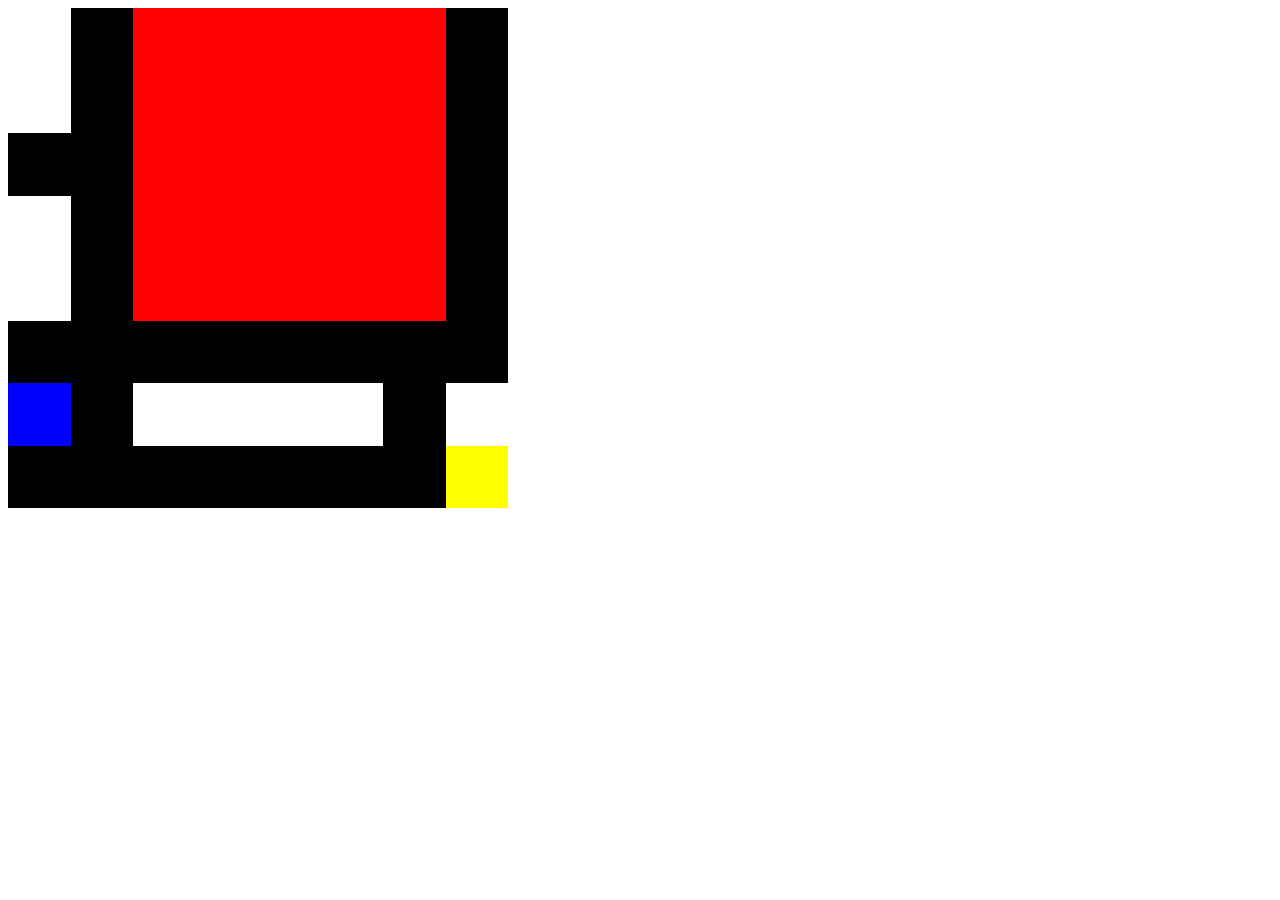
<file: abstractgrids.html>
<html lang="en">
  <head>
    <title>Piet Mondrian Real</title>
      <link rel="stylesheet" href ="painting.css">
    <meta charset="utf-8">
    <meta http-equiv="X-UA-Compatible" content="IE=edge">
    <meta name="viewport" content="width=device-width, initial-scale=1">
  </head>  
  <body>
    <div id="frame"> 
<div class = "white" id ="w1"></div>
<div class = "red" id="r1"></div>
<div class = "white" id ="w2"> </div>
<div class = "blue" id ="b1"> </div>
<div class = "white" id ="w3"> </div>
<div class = "white" id ="w4"> </div>
<div class ="yellow" id ="y1"> </div>
</div>
  </body>
</html>
</file>
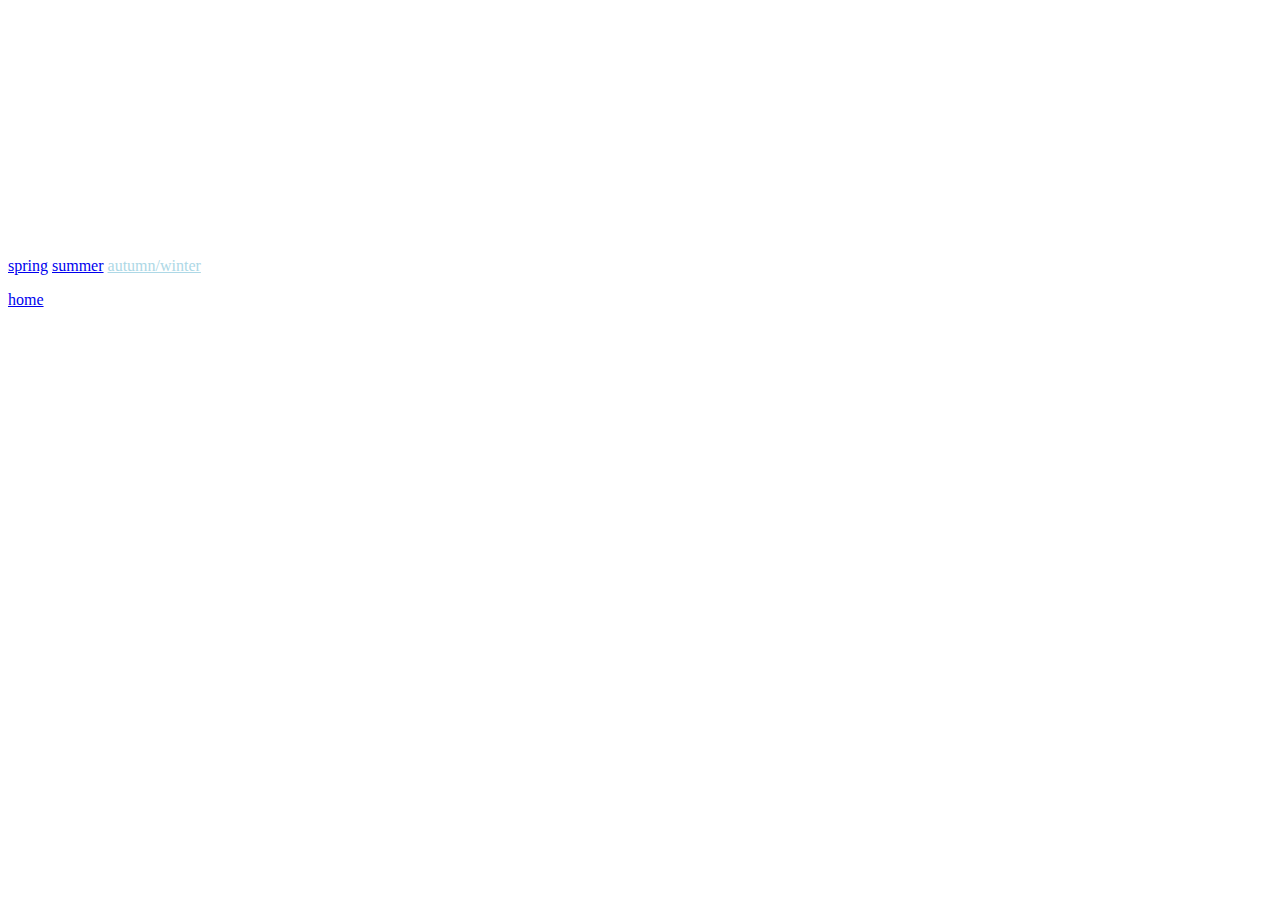
<file: autumnwinter.html>
<html lang="en">
  <head>
    <title>AUTUMN/WINTER</title>
      <link rel="stylesheet" href ="collage.css">
    <meta charset="utf-8">
    <meta http-equiv="X-UA-Compatible" content="IE=edge">
    <meta name="viewport" content="width=device-width, initial-scale=1">
  </head>  
  <body>
    <center><div class="frame" id ="fwframe"> 
<div  id ="fwwindow" > </div>
<div  id="fwpic1"></div>
<div id ="fwpic2"> </div>
<div  id ="fwpic3"> </div>
<div id ="fwpic4"> </div>
<div id="fwpic5"> </div>
<div  id ="fwpic6"> </div>
<div id ="fwpic7"> </div>
<div id="fwpic8"> </div>
<div id ="fwpic9"> </div>
<div id ="fwtext"> 
    <h1 style="color:white;"> Autumn/Winter* </h1>
</div>
<div id="fwtext2"> 
    <p style="color:white;"> on zack's roof again haha. this was right after he moved there.  with my old roommates and his roommates watching the snow fall and listening to dean blunt.   </p>
</div>
<div id ="fwtext3"> 
    <p style="color:white;"> winter is cold but my determination is colder. </p>
</div>
</div>
 </center>
<div class="navgrid"> 
    <p id="navtext">
         <a href="spring.html"> spring</a> 
         <a href="summer.html"> summer</a> 
         <a href="autumnwinter.html"  style="color:lightblue;"> autumn/winter</a>
           </p>
        <p id="home"> <a  href="index.html"> home</a> </p>
   
</div>
  </body>
</html>
</file>
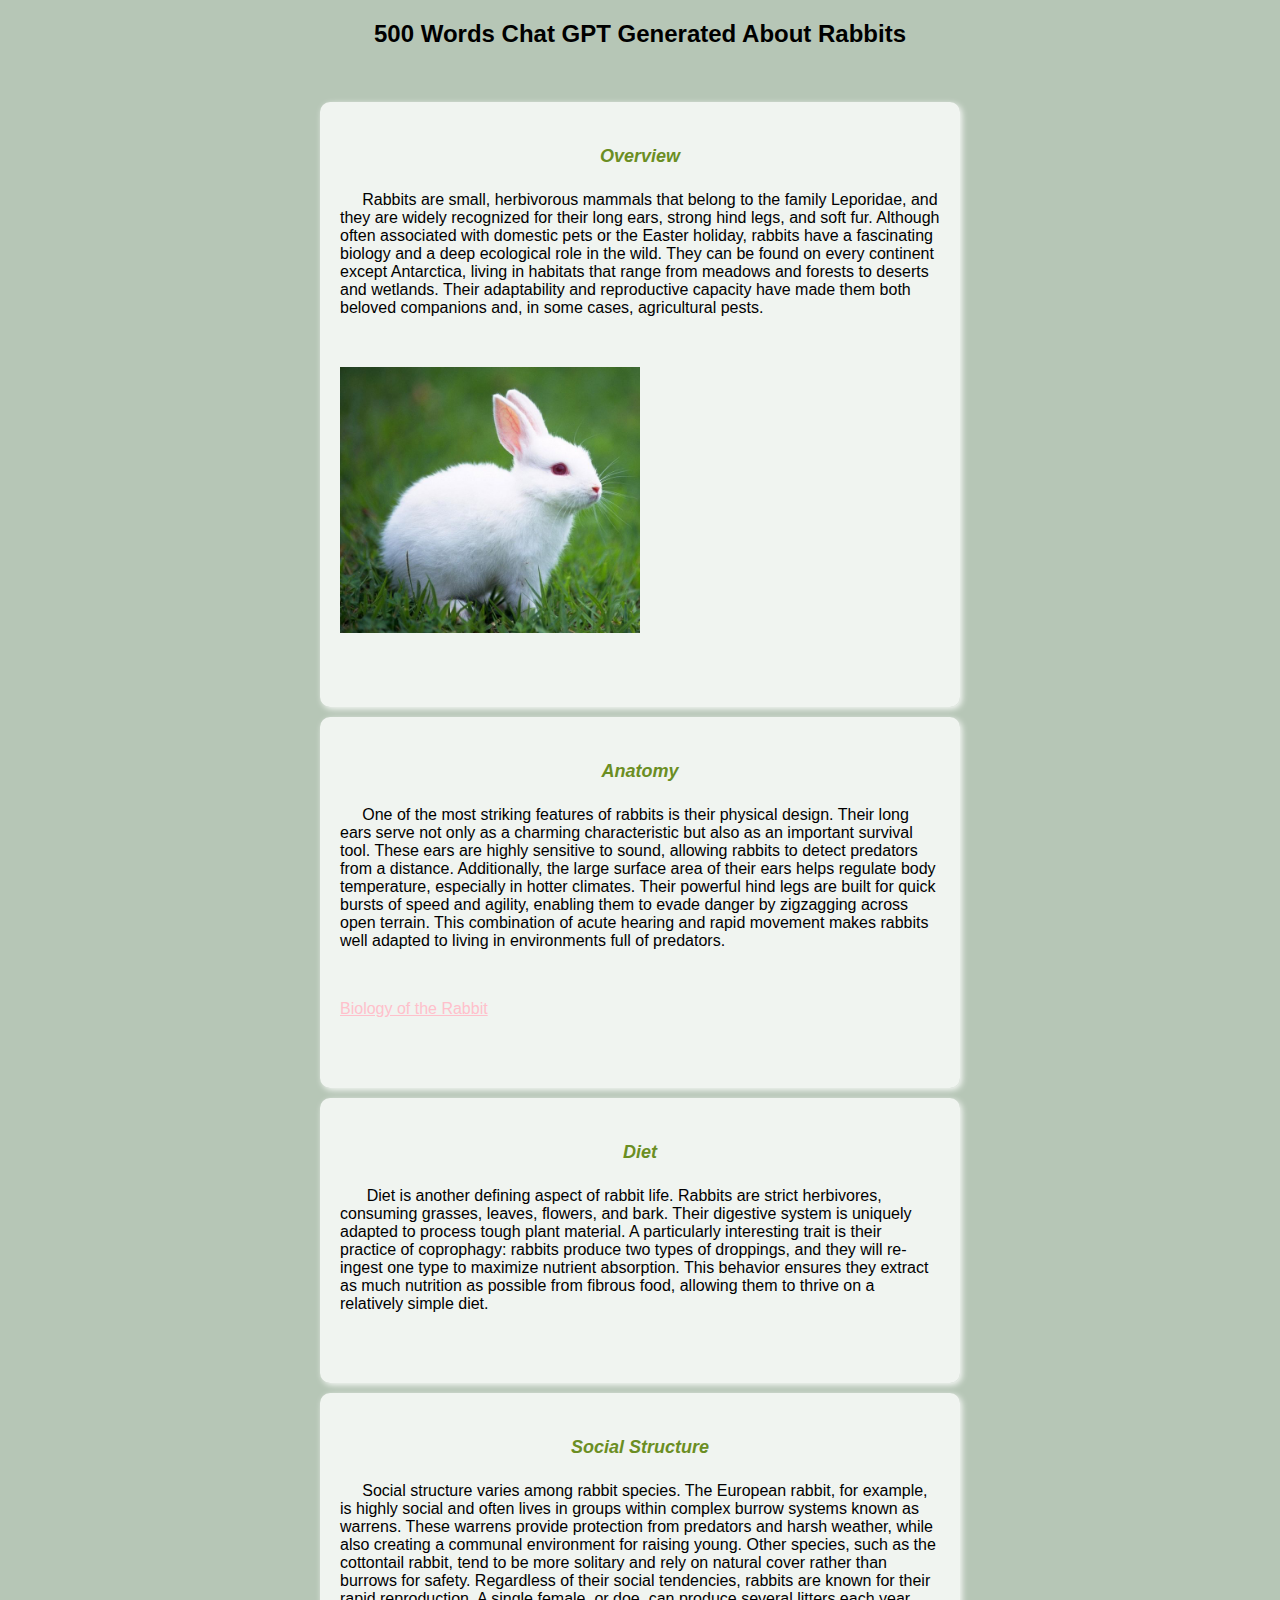
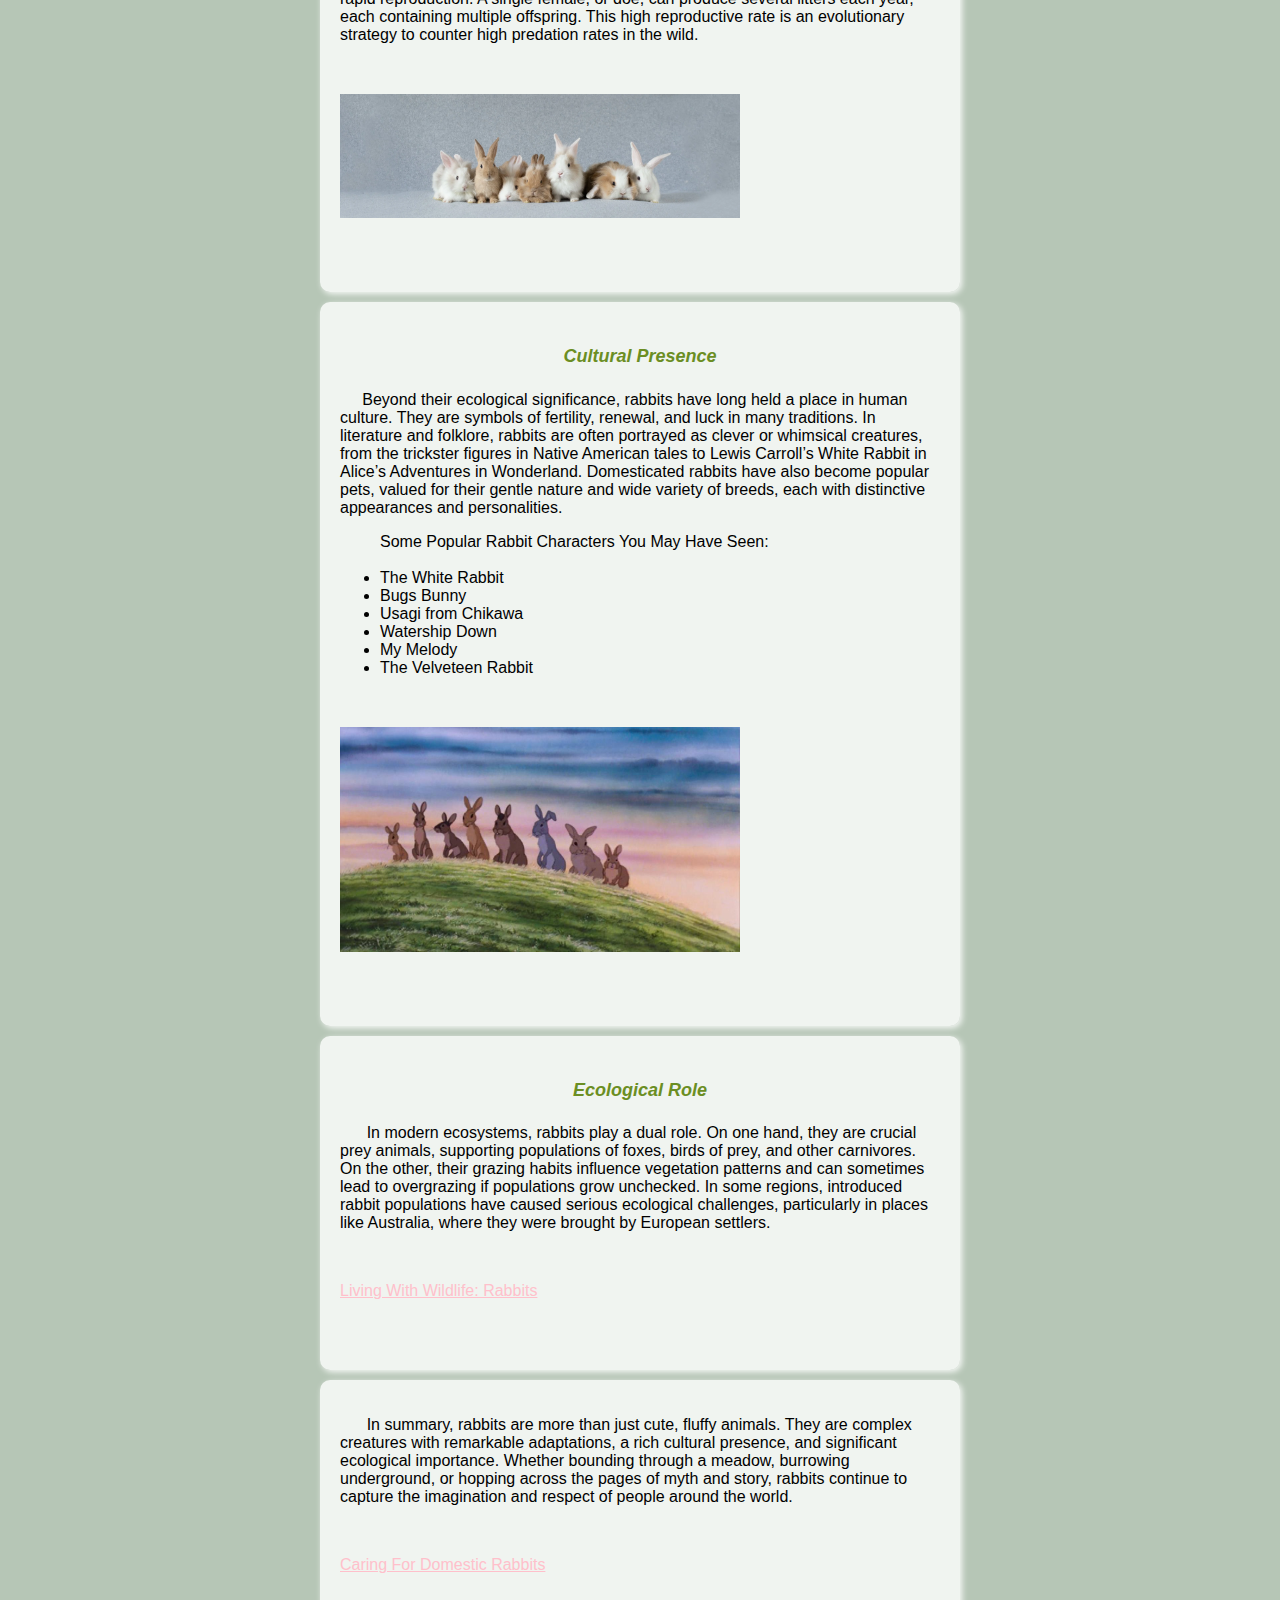
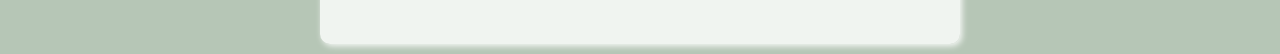
<file: rabbits.html>
<!DOCTYPE html>
<html lang="en">
  <head>
    <title>R-R-R-R-Rabbits!</title>
      <link rel="stylesheet" href ="rabbits.css">
    <meta charset="utf-8">
    <meta http-equiv="X-UA-Compatible" content="IE=edge">
    <meta name="viewport" content="width=device-width, initial-scale=1">
  </head>  
  <body>

    <center><h2>500 Words Chat GPT Generated About Rabbits </h2> </center>
    <p> &nbsp; </p>
    <div class="section">
   <center> <h4> <i>Overview </i></h4> </center>
<p> &nbsp;&nbsp; &nbsp;  Rabbits are small, herbivorous mammals that belong to the family Leporidae, and they are widely recognized for their long ears, strong hind legs, and soft fur. Although often associated with domestic pets or the Easter holiday, rabbits have a fascinating biology and a deep ecological role in the wild. They can be found on every continent except Antarctica, living in habitats that range from meadows and forests to deserts and wetlands. Their adaptability and reproductive capacity have made them both beloved companions and, in some cases, agricultural pests. </p>
<p> &nbsp; </p>
<img src="../images/onerabbit.png" width="300px" alt="An albino rabbit standing against greenery."> 
<p> &nbsp; </p>
</div>
<div class="section">
   <center> <h4><i> Anatomy</i> </h4> </center>
<p> &nbsp;&nbsp; &nbsp;  One of the most striking features of rabbits is their physical design. Their long ears serve not only as a charming characteristic but also as an important survival tool. These ears are highly sensitive to sound, allowing rabbits to detect predators from a distance. Additionally, the large surface area of their ears helps regulate body temperature, especially in hotter climates. Their powerful hind legs are built for quick bursts of speed and agility, enabling them to evade danger by zigzagging across open terrain. This combination of acute hearing and rapid movement makes rabbits well adapted to living in environments full of predators. </p>
<p> &nbsp;</p>
<a href="https://lvma.org/Main/LVMA/For_Pet_Owners/Educational_Material/Biology_of_the_Rabbit.aspx"> Biology of the Rabbit</a>
<p> &nbsp; </p>
</div><div class="section">
   <center> <h4><i> Diet </i></h4> </center>
<p>&nbsp; &nbsp; &nbsp; Diet is another defining aspect of rabbit life. Rabbits are strict herbivores, consuming grasses, leaves, flowers, and bark. Their digestive system is uniquely adapted to process tough plant material. A particularly interesting trait is their practice of coprophagy: rabbits produce two types of droppings, and they will re-ingest one type to maximize nutrient absorption. This behavior ensures they extract as much nutrition as possible from fibrous food, allowing them to thrive on a relatively simple diet.</p>

<p> &nbsp; </p>
</div><div class="section">
   <center> <h4><i>Social Structure </i> </h4> </center>
<p>&nbsp;&nbsp; &nbsp; Social structure varies among rabbit species. The European rabbit, for example, is highly social and often lives in groups within complex burrow systems known as warrens. These warrens provide protection from predators and harsh weather, while also creating a communal environment for raising young. Other species, such as the cottontail rabbit, tend to be more solitary and rely on natural cover rather than burrows for safety. Regardless of their social tendencies, rabbits are known for their rapid reproduction. A single female, or doe, can produce several litters each year, each containing multiple offspring. This high reproductive rate is an evolutionary strategy to counter high predation rates in the wild.</p>
<p> &nbsp; </p>
<img src="../images/lotsorabbits.png" width="400px" alt ="A line of rabbits standing against a plain background">
<p> &nbsp; </p>
</div><div class="section">
 <center> <h4><i> Cultural Presence </i></h4> </center>
<p>&nbsp;&nbsp; &nbsp;  Beyond their ecological significance, rabbits have long held a place in human culture. They are symbols of fertility, renewal, and luck in many traditions. In literature and folklore, rabbits are often portrayed as clever or whimsical creatures, from the trickster figures in Native American tales to Lewis Carroll’s White Rabbit in Alice’s Adventures in Wonderland. Domesticated rabbits have also become popular pets, valued for their gentle nature and wide variety of breeds, each with distinctive appearances and personalities.</p>
<ul> 
Some Popular Rabbit Characters You May Have Seen: <br>
&nbsp;
<li>The White Rabbit </li>
<li> Bugs Bunny </li>
<li>Usagi from Chikawa</li>
<li>Watership Down </li> 
<li>My Melody </li>
<li>The Velveteen Rabbit </li>

</ul>
<p> &nbsp; </p>
<img src="../images/watershipdown.png"width="400px" alt="A still from the animated movie Watership Down"> 
<p> &nbsp; </p>
</div><div class="section">
    <center> <h4> <i>Ecological Role </i></h4> </center>
<p>&nbsp; &nbsp; &nbsp;  In modern ecosystems, rabbits play a dual role. On one hand, they are crucial prey animals, supporting populations of foxes, birds of prey, and other carnivores. On the other, their grazing habits influence vegetation patterns and can sometimes lead to overgrazing if populations grow unchecked. In some regions, introduced rabbit populations have caused serious ecological challenges, particularly in places like Australia, where they were brought by European settlers.</p>
<p> &nbsp; </p>
<a href="https://wdfw.wa.gov/species-habitats/living/species-facts/rabbits"> Living With Wildlife: Rabbits</a>
<p> &nbsp; </p>
</div><div class="section">
<p>&nbsp; &nbsp; &nbsp; In summary, rabbits are more than just cute, fluffy animals. They are complex creatures with remarkable adaptations, a rich cultural presence, and significant ecological importance. Whether bounding through a meadow, burrowing underground, or hopping across the pages of myth and story, rabbits continue to capture the imagination and respect of people around the world. </p>
<p> &nbsp; </p>
<a href="https://rabbit.org/care/"> Caring For Domestic Rabbits </a>
<p> &nbsp;</p>
</div>
  </body>
</html>
</file>
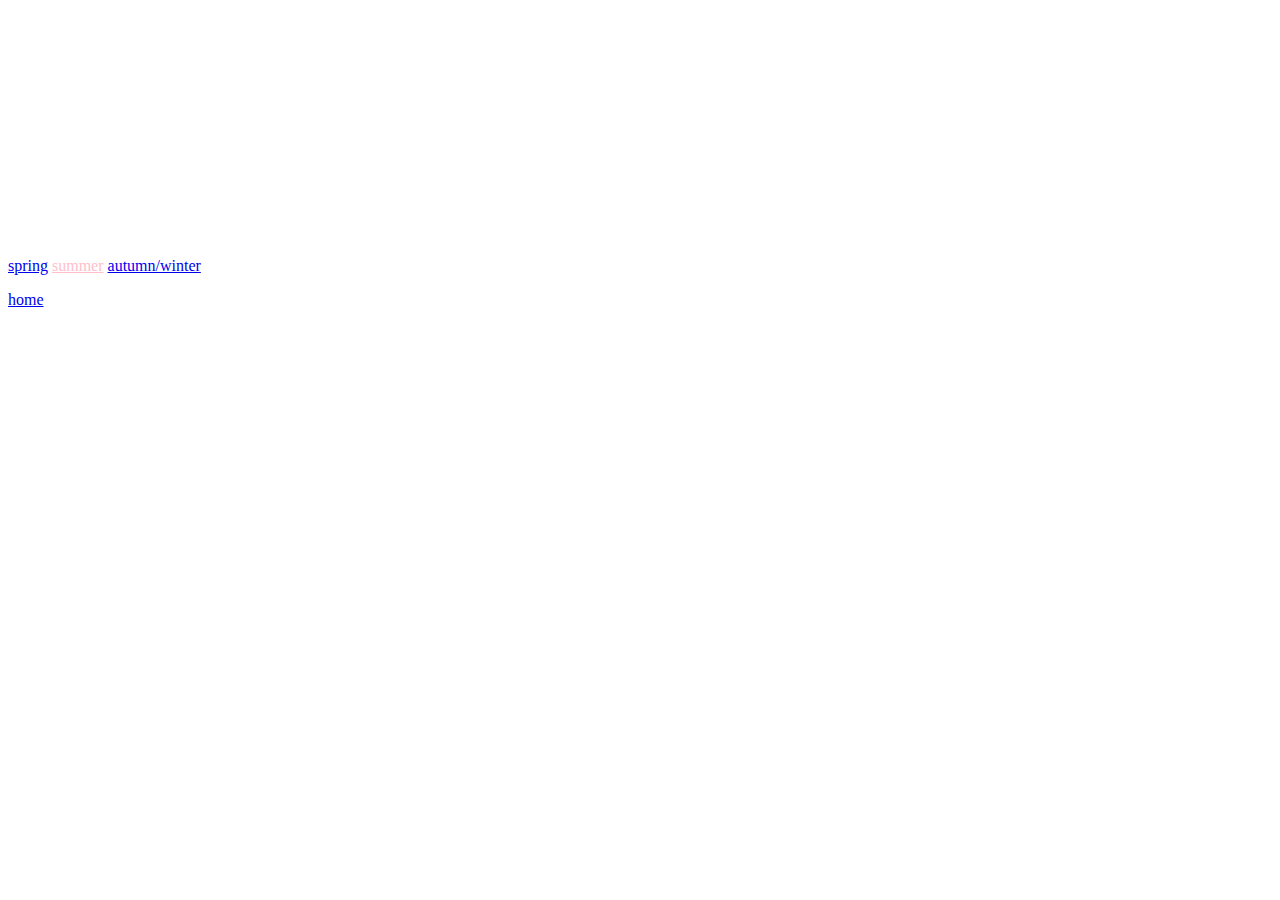
<file: summer.html>
<html lang="en">
  <head>
    <title>SUMMER</title>
      <link rel="stylesheet" href ="collage.css">
    <meta charset="utf-8">
    <meta http-equiv="X-UA-Compatible" content="IE=edge">
    <meta name="viewport" content="width=device-width, initial-scale=1">
  </head>  
  <body>
    <center><div id="summerframe" class="frame"> 
<div  id ="summerwindow" > </div>
<div  id="sumpic1"></div>
<div  id ="sumpic2"> </div>
<div  id ="sumpic3"> </div>
<div  id ="sumpic4"> </div>
<div id ="sumpic5"> </div>
<div id="sumpic6"> </div>
<div id="sumpic7"> </div>
<div id="sumpic8"> </div>
<div id="sumpic9"> </div>
<div id ="summertext"> 
    <h1 style="color:white;"> Summer * </h1>
</div>
<div id ="summertext2"> 
    <p style="color:white;"> found solace dancing with new and old friends on zack's roof on the fourth of july. </p>
</div>
<div id ="summertext3"> 
    <p style="color:white;"> i only went to the beach one time and i accidentally wore expired sunscreen and got burnt so bad my feet ached for weeks. but i found lovely shells the same pattern as my cat stormy's fur. </p>
</div>
</div>
 </center>
<div class="navgrid"> 
    <p id="navtext">
         <a href="spring.html"> spring</a> 
         <a href="summer.html" style="color:pink;"> summer</a> 
         <a href="autumnwinter.html"> autumn/winter</a>
           </p>
        <p id="home"> <a  href="index.html"> home</a> </p>
   
</div>
  </body>
</html>
</file>
<file: painting.css>
body{
    background:white;
}
#frame{
    display:grid;
    grid-template-rows:8;
    grid-template-columns:8;
    height:500px;
    width:500px;
    background:black;
}
.red{
background:red;
}
.white{
background:white;
}
.blue{
background:blue;
}
.yellow{
background:yellow;
}

#w1{
grid-column-start:1;
grid-column-end:2;
grid-row-start:1;
grid-row-end:3;
}

#w2{
    grid-column-start:1;
grid-column-end:2;
grid-row-start:4;
grid-row-end:6;
}
#w3{
grid-column:3;
grid-column-end:7;
grid-row-start:7;
grid-row-end:8;
}
#w4{
 grid-column-start:8;
grid-column-end:8;
grid-row-start:7;
grid-row-end:7;
}
#r1{
    grid-column-start:3;
grid-column-end:8;
grid-row-start:1;
grid-row-end:6;
}
#b1{
    grid-column-start:1;
grid-column-end:2;
grid-row-start:7;
grid-row-end:8;
}
#y1{
    grid-column-start:8;
grid-column-end:8;
grid-row-start:8;
grid-row-end:8;
}
</file>
<file: collage.css>
@font-face{
    font-family:'Kunstler';
    src: url('fonts/KUNSTLER.TTF');
}

body{
    background:white;
}


h1{
    font-family:'Kunstler', sans-serif;
    font-size:8vw;
}


/* GRIDSSS*/ 
#frame{
    display:grid;
    grid-template-rows:10;
    grid-template-columns:16;
    height:90%;
    width:95%;
    background-image:url(images/summerbackground.JPG);
    background-size:cover;
}
.red{
background:pink;
}
.white{

}
.blue{
background:pink;
}
.yellow{
background:pink;
}

#pic1{
grid-column-start:1;
grid-column-end:4;
grid-row-start:1;
grid-row-end:6;
background-image:url(images/summer11.JPG);
background-size:contain;
background-repeat:no-repeat;
}

#windoww{
    grid-column-start:4;
grid-column-end:8;
grid-row-start:4;
grid-row-end:6;
background-image:url(images/summerwindow.png);
background-size:contain;
background-repeat:no-repeat;
}
#pic2{
grid-column-start:6;
grid-column-end:11;
grid-row-start:1;
grid-row-end:5;
background-image:url(images/summer13.JPG);
background-size:cover;
/* background-repeat:no-repeat; */
}
#pic3{
 grid-column-start:1;
grid-column-end:10;
grid-row-start:9;
grid-row-end:11;
background-image:url(images/summer10.JPG);
background-size:contain;
background-repeat:no-repeat;
}
#pic4{
    grid-column-start:12;
grid-column-end:16;
grid-row-start:1;
grid-row-end:7;
background-image:url(images/summer12.JPG);
background-size:contain;
background-repeat:no-repeat;
}

#pic5{
    grid-column-start:9;
grid-column-end:17;
grid-row-start:7;
grid-row-end:11;
background-image:url(images/summerwindow.png);
background-size:contain;
background-repeat:no-repeat;
}

#pic6{

grid-column-start:16;
grid-column-end:17;
grid-row-start:2;
grid-row-end:9;
background:pink;
background-image:url(images/summer14.JPG);
background-size:contain;
background-repeat:no-repeat;
}
#summertext{
    grid-column-start:7;
grid-column-end:16;
grid-row-start:9;
grid-row-end:11;
z-index:1000;
text-align:right;
margin:0%;
padding:0%;
}
#pic7{
    grid-column-start:9;
grid-column-end:12;
grid-row-start:5;
grid-row-end:7;
background-image:url(images/summer15.JPG);
background-size:cover;
background-position:55%;

}
#nav{
        grid-column-start:1;
grid-column-end:1;
grid-row-start:9;
grid-row-end:10;
padding-top:2%;
}
</file>
<file: rabbits.css>
body{
    font-family:Helvetica,sans-serif; 
    font-weight:lighter;
    background-color:rgb(182, 198, 182);
}

h4{
    font-size:18px;
    color:olivedrab;

}
a{
    color:pink;
}
a:hover{
    color:red;
}
.section{
    max-width:600px;
    text-align:left;
    background:rgba(255,255,255,0.8);
    box-shadow: 2px 2px 6px rgba(255,255,255,0.9);
    border-radius:10px;
    margin:10px auto;
    padding:20px;
justify-content:center;
}
</file>
